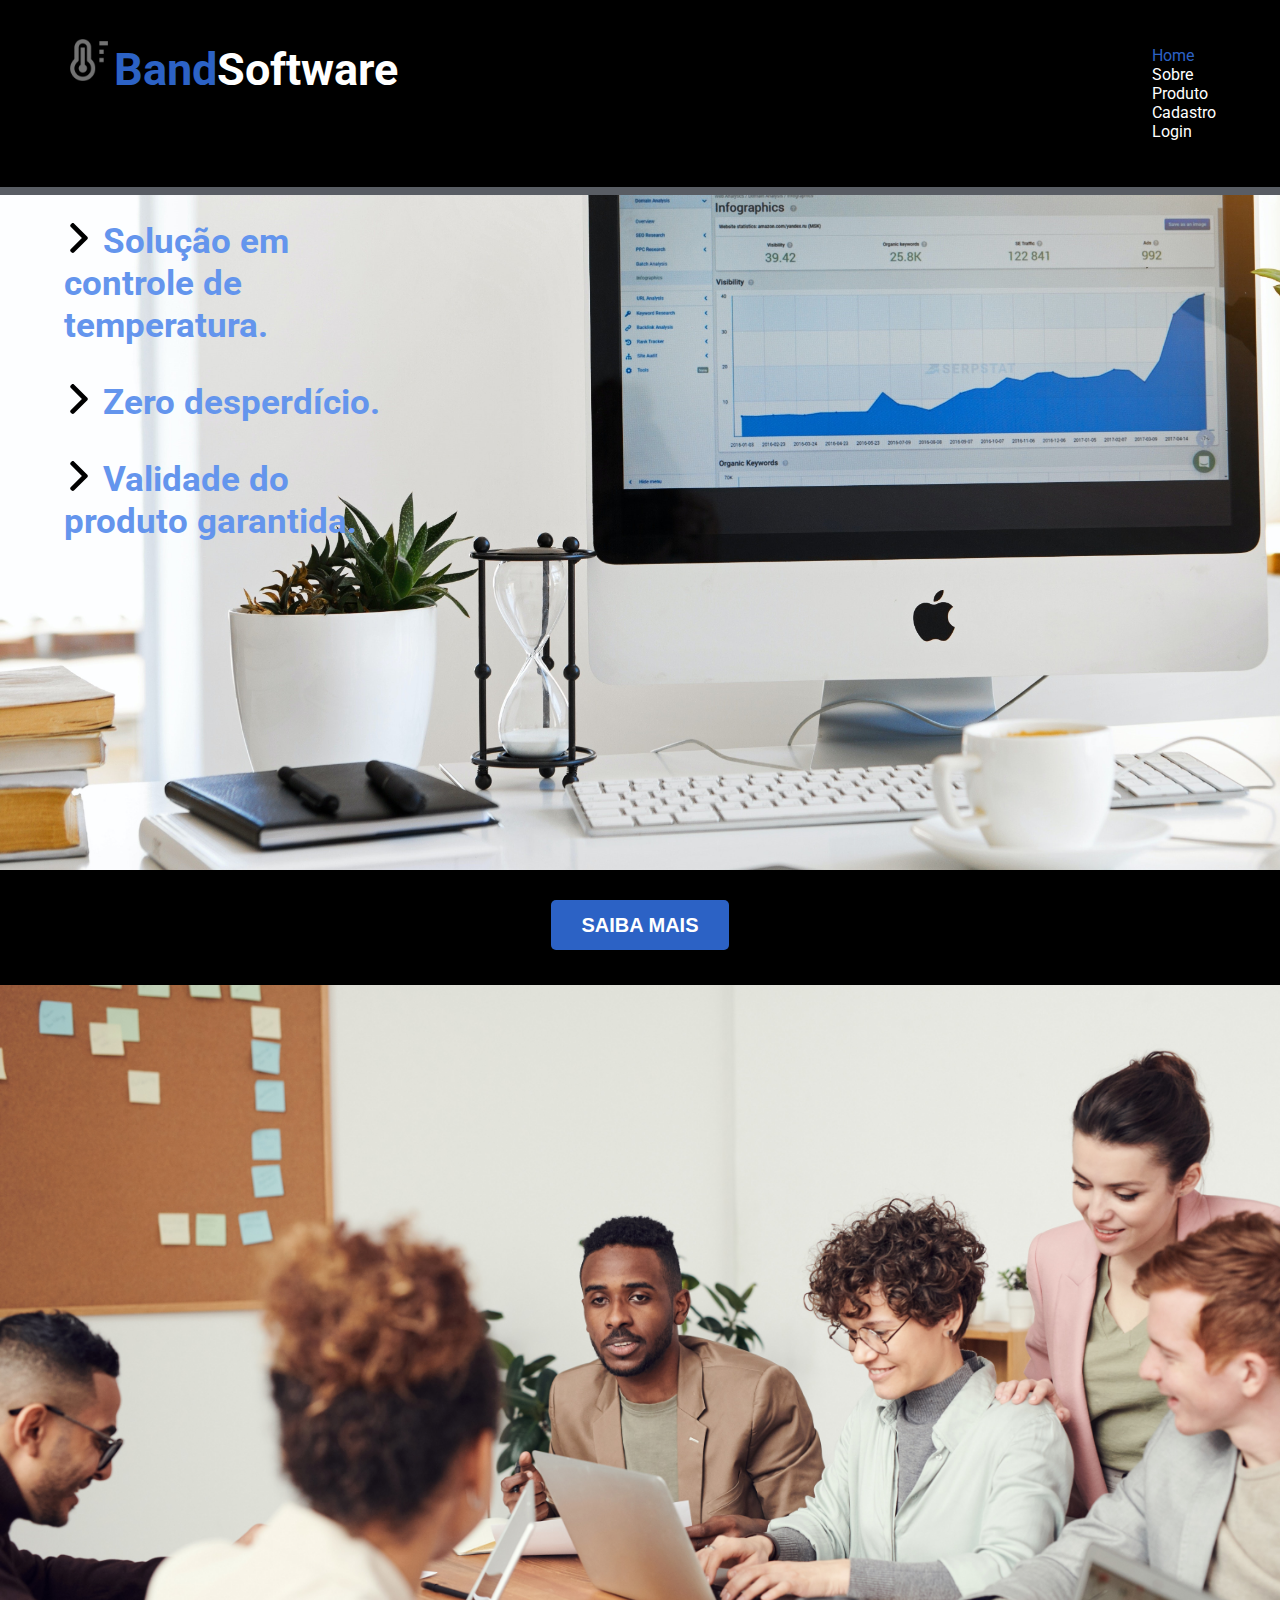
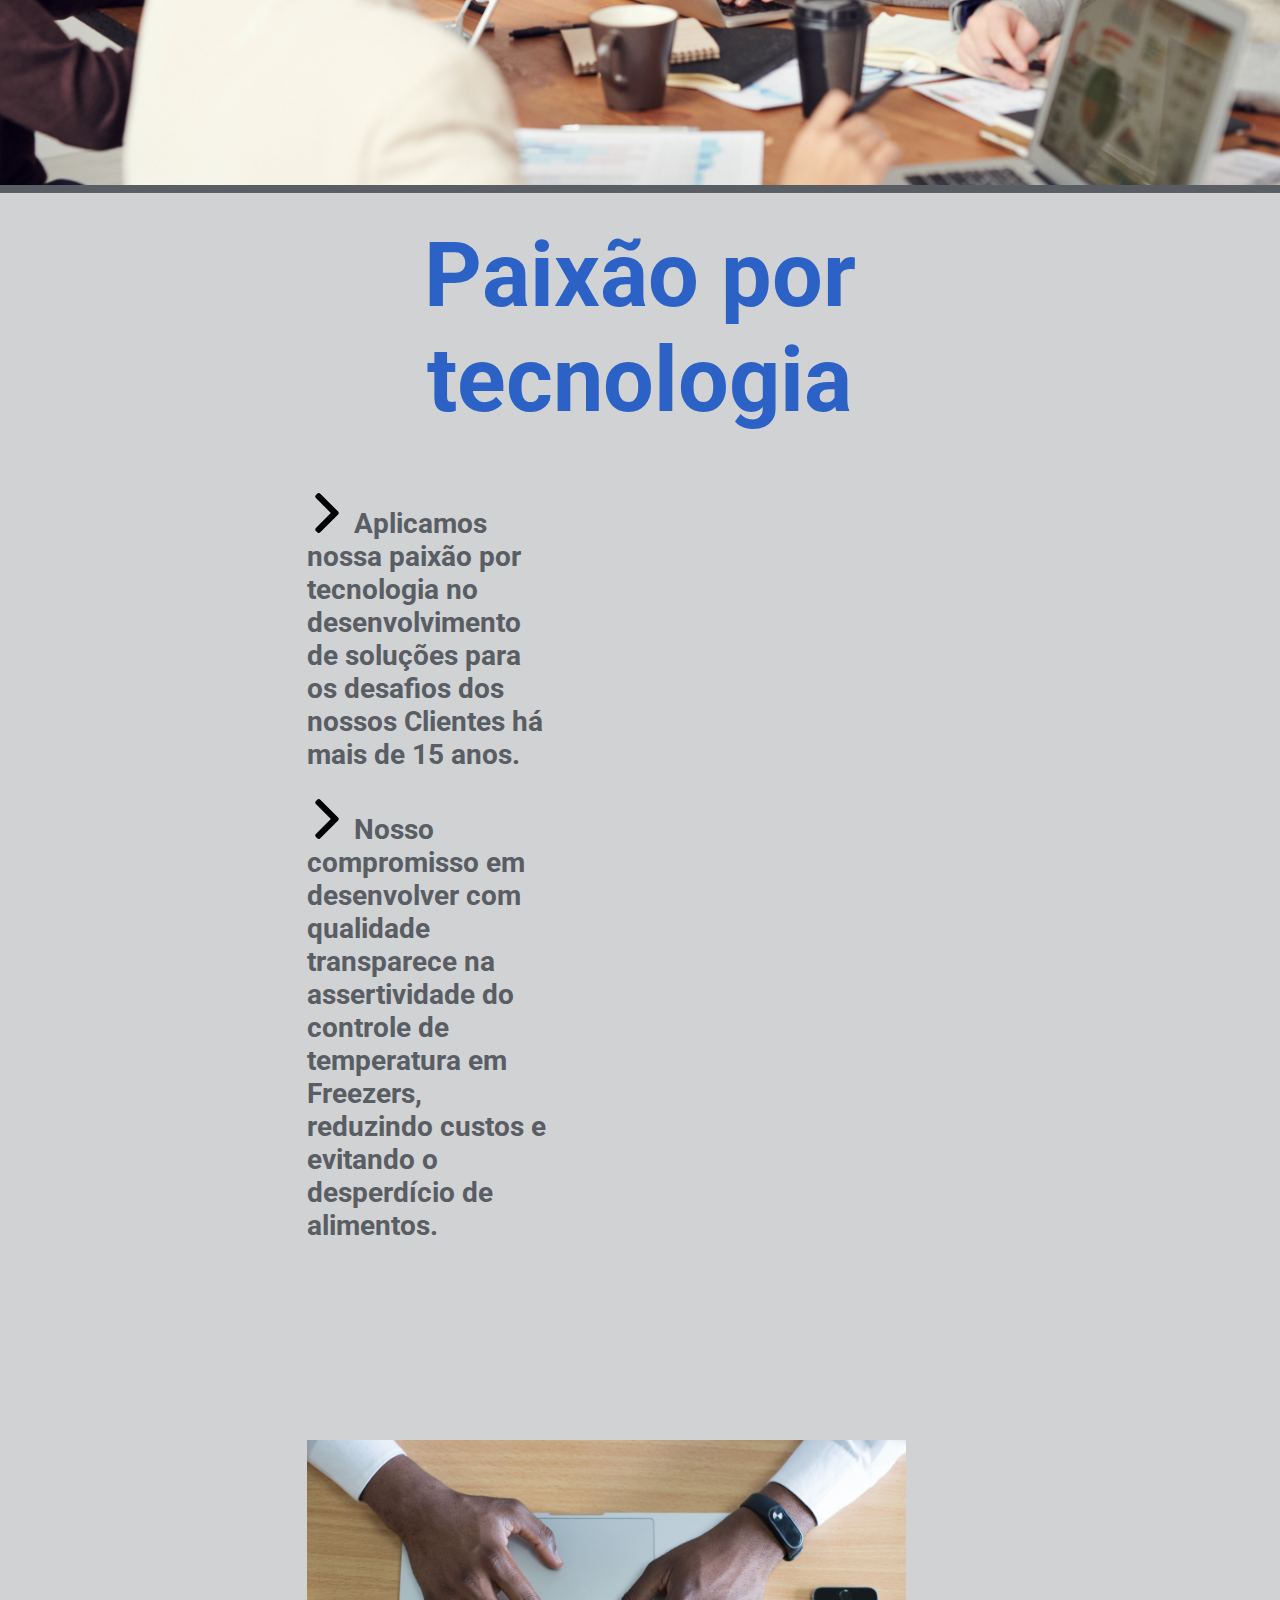
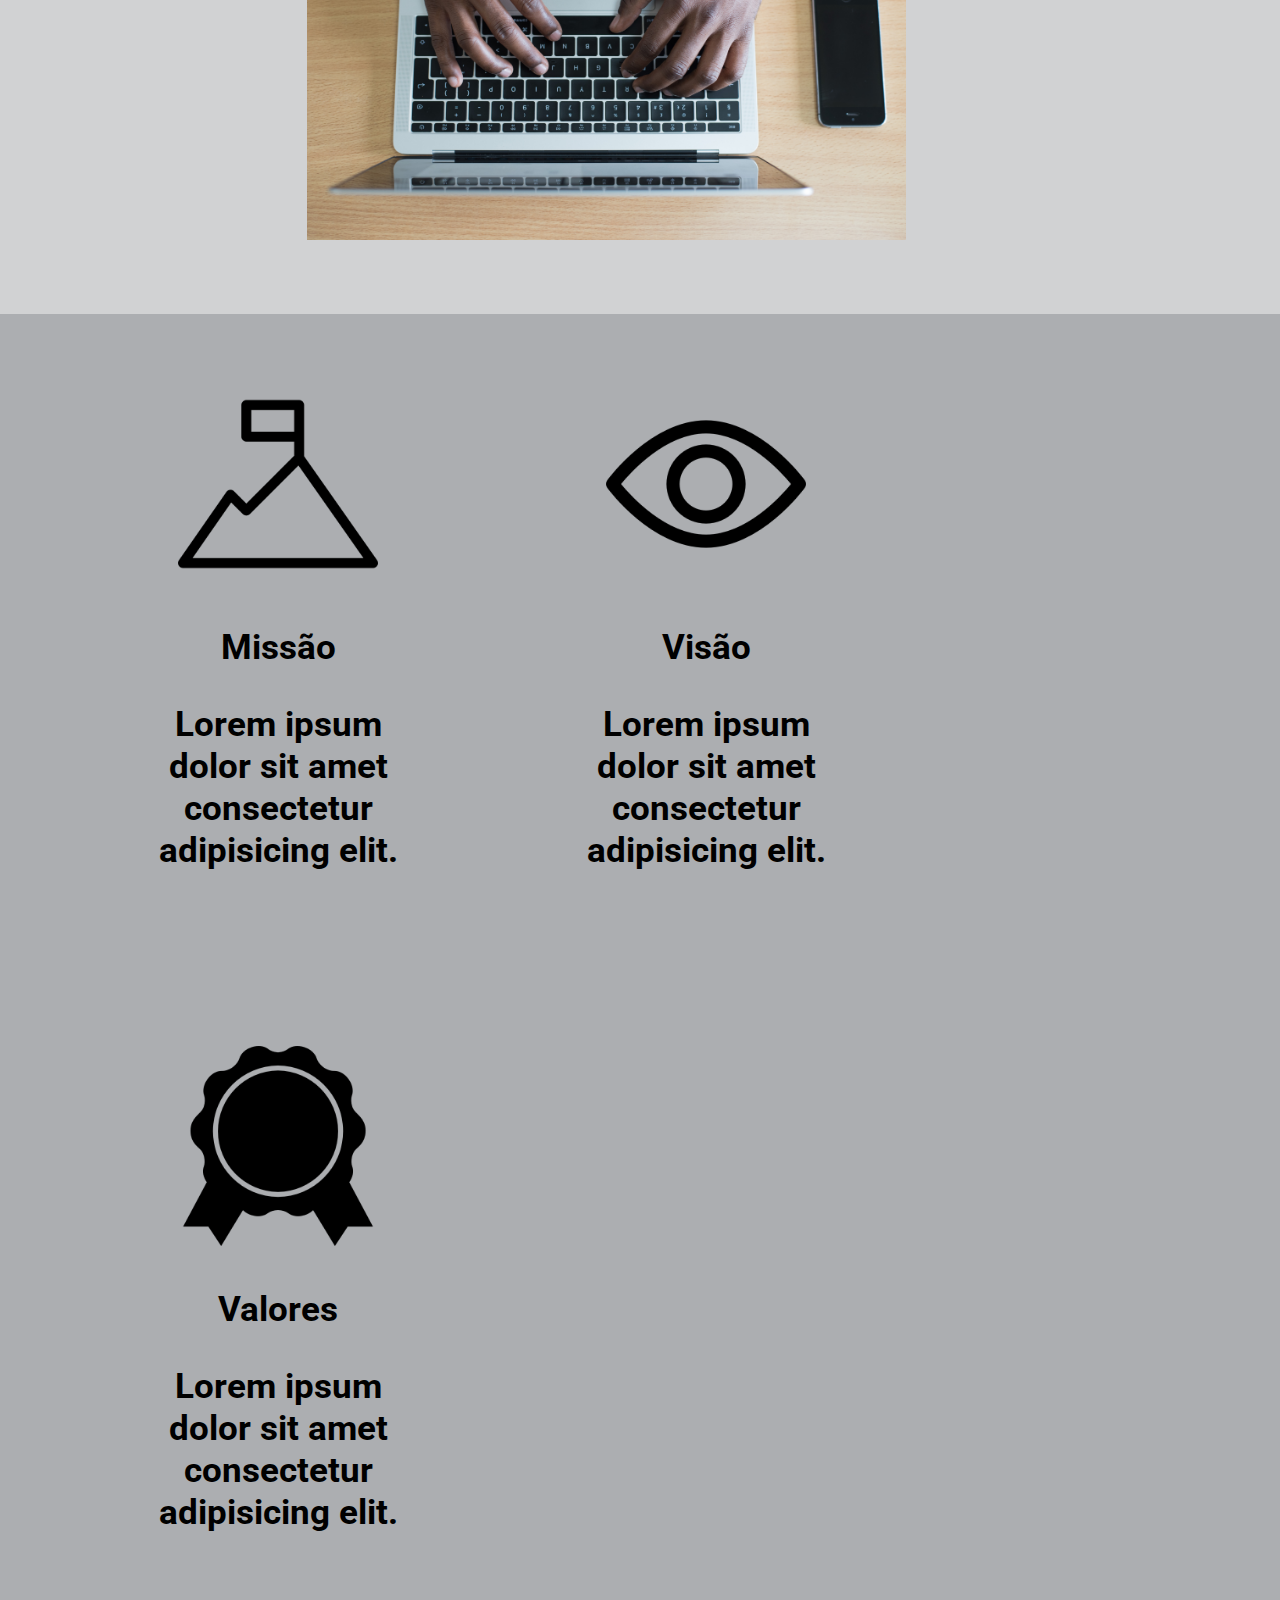
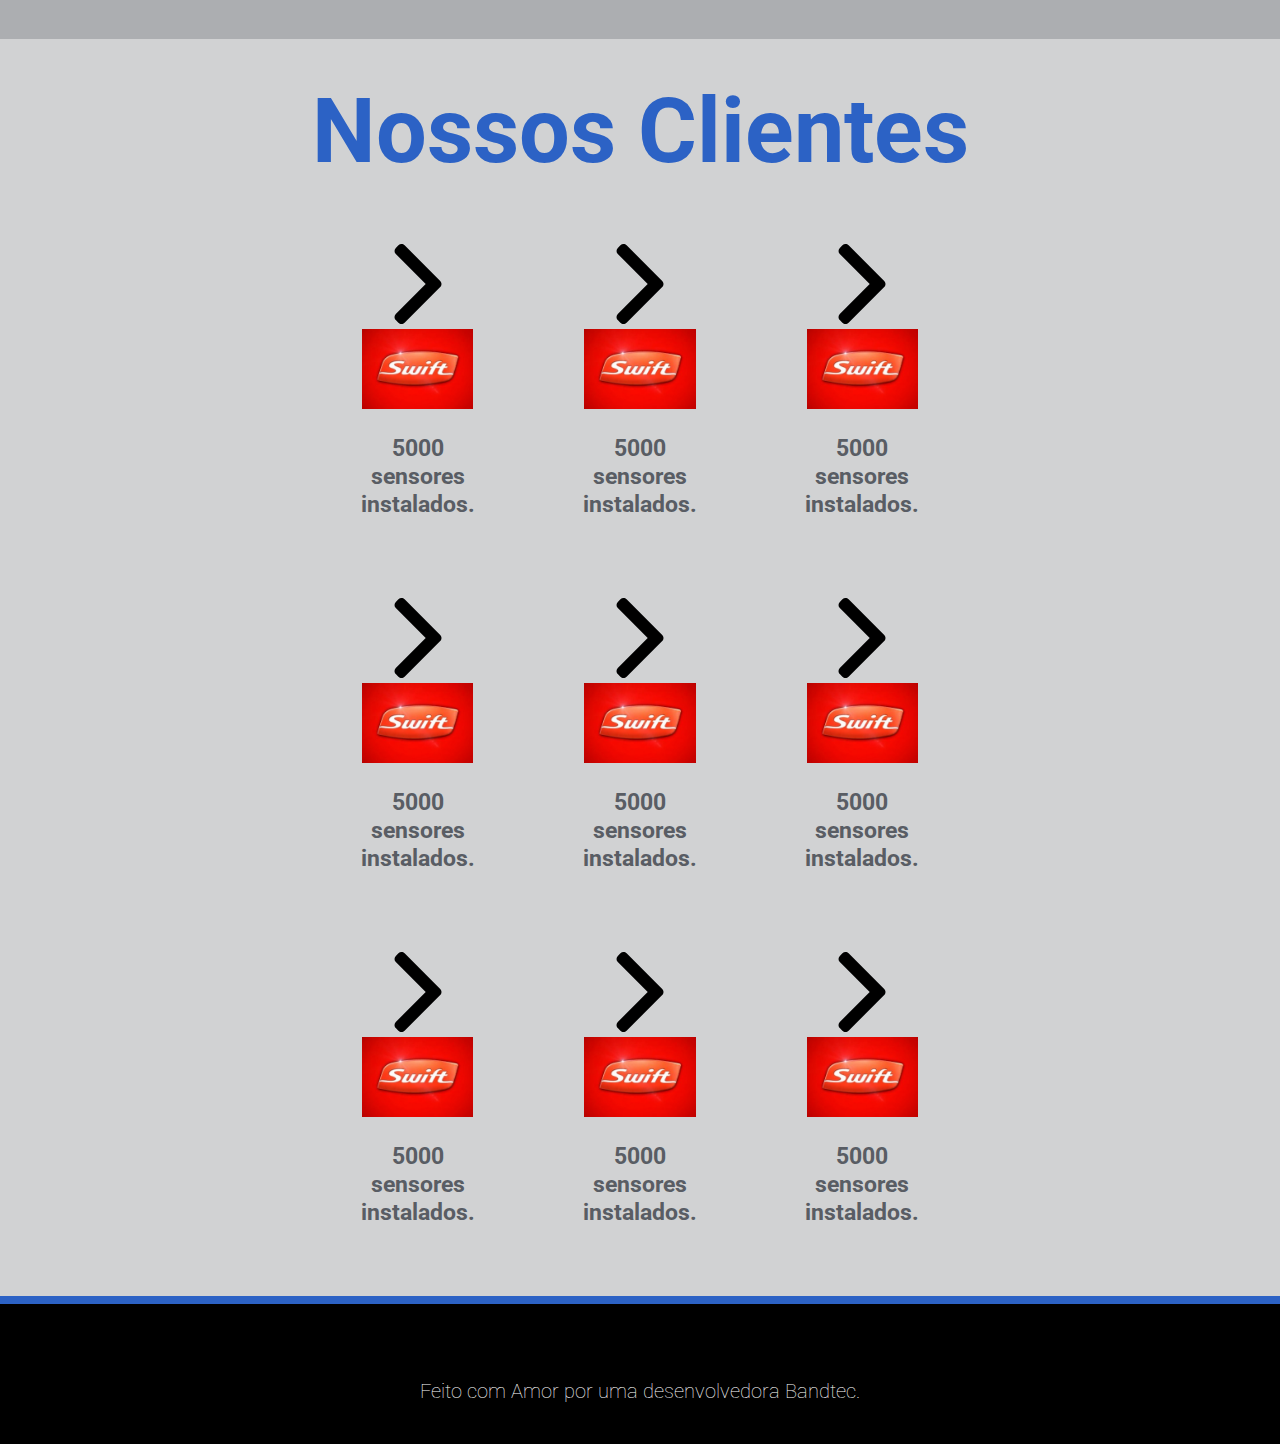
<file: Site + desafio/index.html>
<!DOCTYPE html>
<html lang="en">

<head>
    <meta charset="UTF-8">
    <meta name="viewport" content="width=device-width, initial-scale=1.0">
    <title>BandSoftware</title>
    <link rel="stylesheet" href="./css/estilo.css">
    <!-- ctrl + espaço para já selecionar arquivo css-->
    <!-- https://webaim.org/resources/contrastchecker/ - checar o contraste-->
</head>

<body>

    <div class="header">

        <div class="container">
            <!-- Respiro laterais - sessão vertical -->

            <h1 class="titulo"><img src="imgs/logo.png" alt="logo empresa"><span class="destaque">Band</span>Software
            </h1>

            <ul class="navbar">

                <li>
                    <a href="#banner">
                        <span class="destaque">Home</span>
                    </a>
                </li>


                <li>
                    <a href="#secao-sobre">
                        Sobre
                    </a>
                </li>

                <li>Produto</li>
                <li>Cadastro</li>
                <li>
                    <a href="login.html">
                        Login

                    </a>

                </li>
            </ul>
        </div>

    </div>

    <div class="banner" id="banner">
        <!--JUMBO TRON -->
        <div class="container">

            <div class="titulo-intro">

                <h3>
                    <img src="imgs/seta.svg" alt="icone seta"> Solução em controle
                    de temperatura.
                </h3>

                <h3>
                    <img src="imgs/seta.svg" alt="icone seta"> Zero desperdício.
                </h3>

                <h3>
                    <img src="imgs/seta.svg" alt="icone seta"> Validade do produto garantida.
                </h3>

            </div>

        </div>
    </div>


    <div class="saiba-mais">
        <div class="container">
            <button>Saiba Mais</button>
        </div>
    </div>


    <div class="sobre" id="secao-sobre">

        <div class="imagem-1"></div>

        <div class="container">

            <div class="div-total-sobre">

                <p class="sobre-titulo-2">Paixão por tecnologia</p>

                <div class="seta"></div>
                <div class="sobre-texto">
                    <p><img src="imgs/seta.svg" alt="icone seta"> Aplicamos nossa paixão por tecnologia no
                        desenvolvimento de soluções para os
                        desafios dos nossos Clientes há mais de 15 anos.</p>
                    <p><img src="imgs/seta.svg" alt="icone seta"> Nosso compromisso em desenvolver
                        com qualidade transparece na assertividade do controle de temperatura em Freezers, reduzindo
                        custos e evitando o desperdício de alimentos.
                    </p>
                </div>
                <div class="sobre-imagem">
                    <img src="imgs/imagem-sobre.jpg" alt="icone valores">
                </div>
            </div>

        </div>
    </div>


    <div class="box">
        <div class="container">
            <div class="box-total">
                <div class="box-item">
                    <img src="imgs/missao.png" alt="icone missão">
                    <h3 class="box_titulo">Missão</h3>
                    <h3>Lorem ipsum dolor sit amet
                        consectetur adipisicing elit. </h3>
                </div>

                <div class="box-item">
                    <img src="imgs/visao.png" alt="icone visão">
                    <h3 class="box_titulo">Visão</h3>
                    <h3>Lorem ipsum dolor sit amet
                        consectetur adipisicing elit.
                        </3>
                </div>

                <div class="box-item">
                    <img src="imgs/valores.png" alt="icone valores">
                    <h3 class="box_titulo">Valores</h3>
                    <h3>Lorem ipsum dolor sit amet
                        consectetur adipisicing elit. </h3>
                </div>

            </div>

        </div>
    </div>

    <div class="clientes">
        <div class="container">
            <div class="div-total-clientes">

                <p>Nossos Clientes</p>

                <div class="box-item-cliente-div-1">
                    <div class="box-item-cliente">
                        <img src="imgs/seta.svg" alt="seta"><img src="imgs/swift.jpg" alt="logo swift">
                        <h3>5000 sensores instalados.</h3>
                    </div>

                    <div class="box-item-cliente">
                        <img src="imgs/seta.svg" alt="seta"><img src="imgs/swift.jpg" alt="logo swift">
                        <h3>5000 sensores instalados.</h3>
                        </3>
                    </div>

                    <div class="box-item-cliente">
                        <img src="imgs/seta.svg" alt="seta"><img src="imgs/swift.jpg" alt="logo swift">
                        <h3>5000 sensores instalados.</h3>
                    </div>
                </div>

                <div class="box-item-cliente-div-1">
                    <div class="box-item-cliente">
                        <img src="imgs/seta.svg" alt="seta"><img src="imgs/swift.jpg" alt="logo swift">
                        <h3>5000 sensores instalados.</h3>
                    </div>

                    <div class="box-item-cliente">
                        <img src="imgs/seta.svg" alt="seta"><img src="imgs/swift.jpg" alt="logo swift">
                        <h3>5000 sensores instalados.</h3>
                        </3>
                    </div>

                    <div class="box-item-cliente">
                        <img src="imgs/seta.svg" alt="seta"><img src="imgs/swift.jpg" alt="logo swift">
                        <h3>5000 sensores instalados.</h3>
                    </div>

                </div>

                <div class="box-item-cliente-div-3">
                    <div class="box-item-cliente">
                        <img src="imgs/seta.svg" alt="seta"><img src="imgs/swift.jpg" alt="logo swift">
                        <h3>5000 sensores instalados.</h3>
                    </div>

                    <div class="box-item-cliente">
                        <img src="imgs/seta.svg" alt="seta"><img src="imgs/swift.jpg" alt="logo swift">
                        <h3>5000 sensores instalados.</h3>
                        </3>
                    </div>

                    <div class="box-item-cliente">
                        <img src="imgs/seta.svg" alt="seta"><img src="imgs/swift.jpg" alt="logo swift">
                        <h3>5000 sensores instalados.</h3>
                    </div>

                </div>

            </div>

        </div>
    </div>

    <div class="footer">
        <div class="container">

            <h4>Feito com Amor por
                <a href="https://github.com/BiaMorettiniIorio">
                    uma desenvolvedora Bandtec.
                </a>
            </h4>
        </div>
    </div>

    <!-- lista não ordenada - ul - aparece com bolinhas
            <ul>
            <li>cama</>
            <li>abajur</>
            </ul>
            
            lista ordenada - ordem definida - ol - aparece com números
            <ol> 
                <li> abre os olhos </li> list item
                <li> abre os olhos </li> list item
            </ol>
    
            li* número cria já quantas li quiser.-->



</body>

</html>
</file>
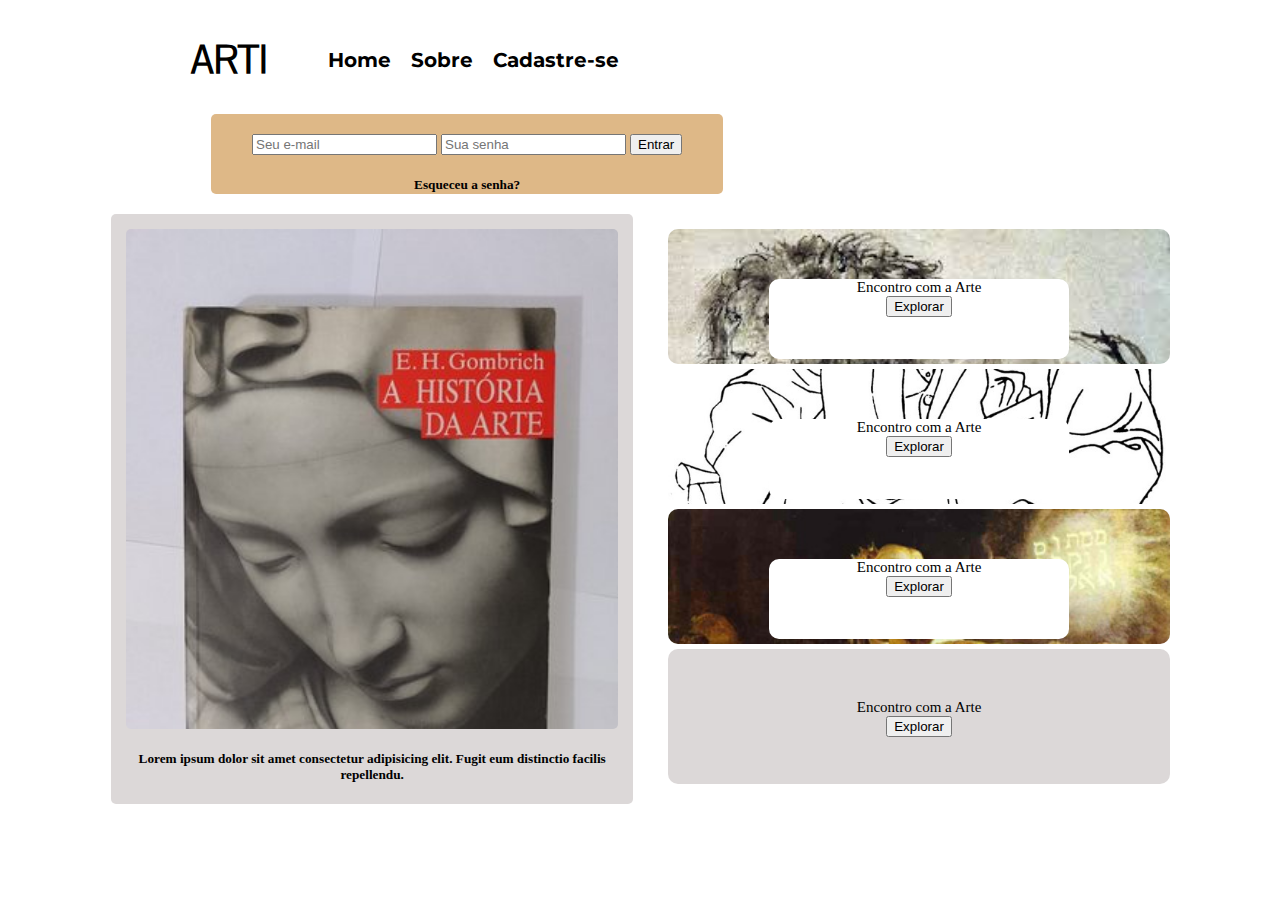
<file: projeto-individual/Site/index.html>
<!DOCTYPE html>
<html lang="en">
<head>
    <meta charset="UTF-8">
    <meta name="viewport" content="width=device-width, initial-scale=1.0">
    <title>Arti</title>
    <link rel="stylesheet" href="style.css">
</head>
<body>
    
    <div class="header">
        <div class="container">
            <div class="header-navbar-titulo">
                <h1 class="titulo">ARTI</h1>
                <ul class="navbar">
                    <li>
                        Home
                    </li>
                    <li>
                        Sobre
                    </li>
                    <li>
                        Cadastre-se
                    </li>
                </ul>
            </div>

            <div class="login">
                <div class="container">
                    <form class="form" action="">
                        <input type="text" name="" placeholder= "Seu e-mail" id="email">
                        <input type="text" name="" placeholder= "Sua senha" id="senha">
                        <button>Entrar</button>
                        <h5>Esqueceu a senha?</h5>
                    </form>
                </div>
            </div>
        </div> 
    </div>

    <div class="centro">
        <div class="container">
            <div class="box-1">
                <div class="box-1-img"></div>
                <h5>Lorem ipsum dolor sit amet consectetur 
                      adipisicing elit. Fugit eum distinctio
                      facilis repellendu.
                </h5>
            </div>
            <div class="box-2">
                <div class="mini-box-1">
                    <div class="titulo-1">
                        <div class="reportagem-1">Encontro com a Arte</div>
                        <button>Explorar</button>
                    </div>
                </div>
                <div class="mini-box-2">
                    <div class="titulo-1">
                        <div class="reportagem-1">Encontro com a Arte</div>
                        <button>Explorar</button>
                    </div>
                </div>
                <div class="mini-box-3">
                    <div class="titulo-1">
                        <div class="reportagem-1">Encontro com a Arte</div>
                        <button>Explorar</button>
                    </div>
                </div>
                <div class="mini-box-4">
                    <div class="titulo-2">
                        <div class="reportagem-1">Encontro com a Arte</div>
                        <button>Explorar</button>
                    </div>
                </div>
            </div>
        </div>
    </div>
</body>
</html>
</file>
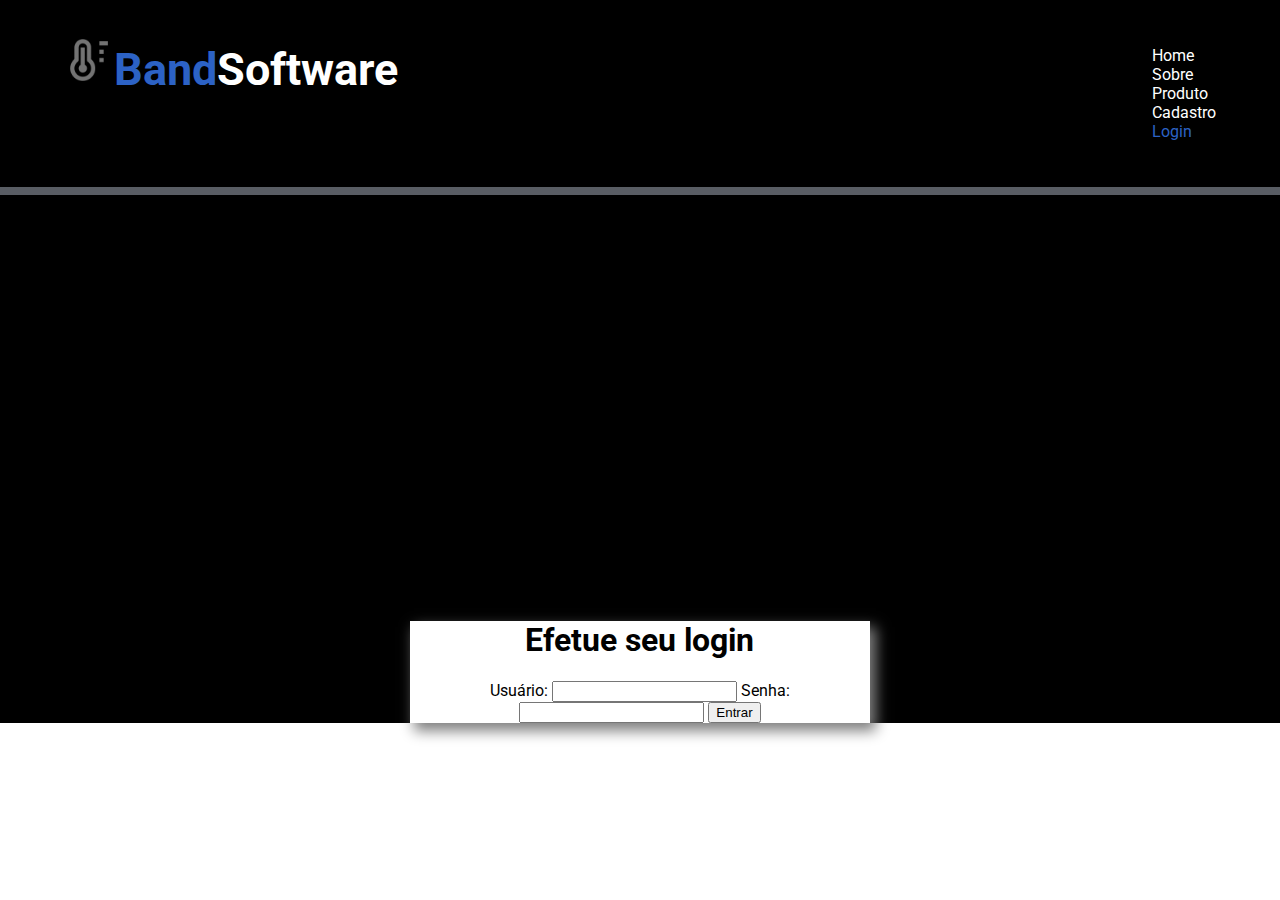
<file: Site + desafio/login.html>
<!DOCTYPE html>
<html lang="en">
<head>
    <meta charset="UTF-8">
    <meta name="viewport" content="width=device-width, initial-scale=1.0">
    <title>Login | BandSoftware</title>
    <!--Referencia-->
    <link rel="stylesheet" href="css/estilo.css">
</head>
<body>
    <div class="header">

       <div class="container">
         

            <h1 class="titulo"><img src="imgs/logo.png" alt="logo empresa"><span class="destaque">Band</span>Software
            </h1>

            <ul class="navbar">
                <a href="#banner">
                    <li>Home</span></li>
                </a>
                <a href="#secao-sobre">
                    <li>Sobre</li>
                </a>
                <li>Produto</li>
                <li>Cadastro</li>
                <li><span class="destaque">Login</li>
            </ul>
        </div>

    </div>


    <div class="pag-login">
        <div class="container">
            <div class="box-login">
                <h1>Efetue seu login</h1>
                <form action="">

                    Usuário:
                    <input type="text" name="login">
                    Senha:
                    <input type="password" name="password">
                    <button>Entrar</button>
                </form>
            </div>
        </div>
    </div>

</body>
</html>
</file>
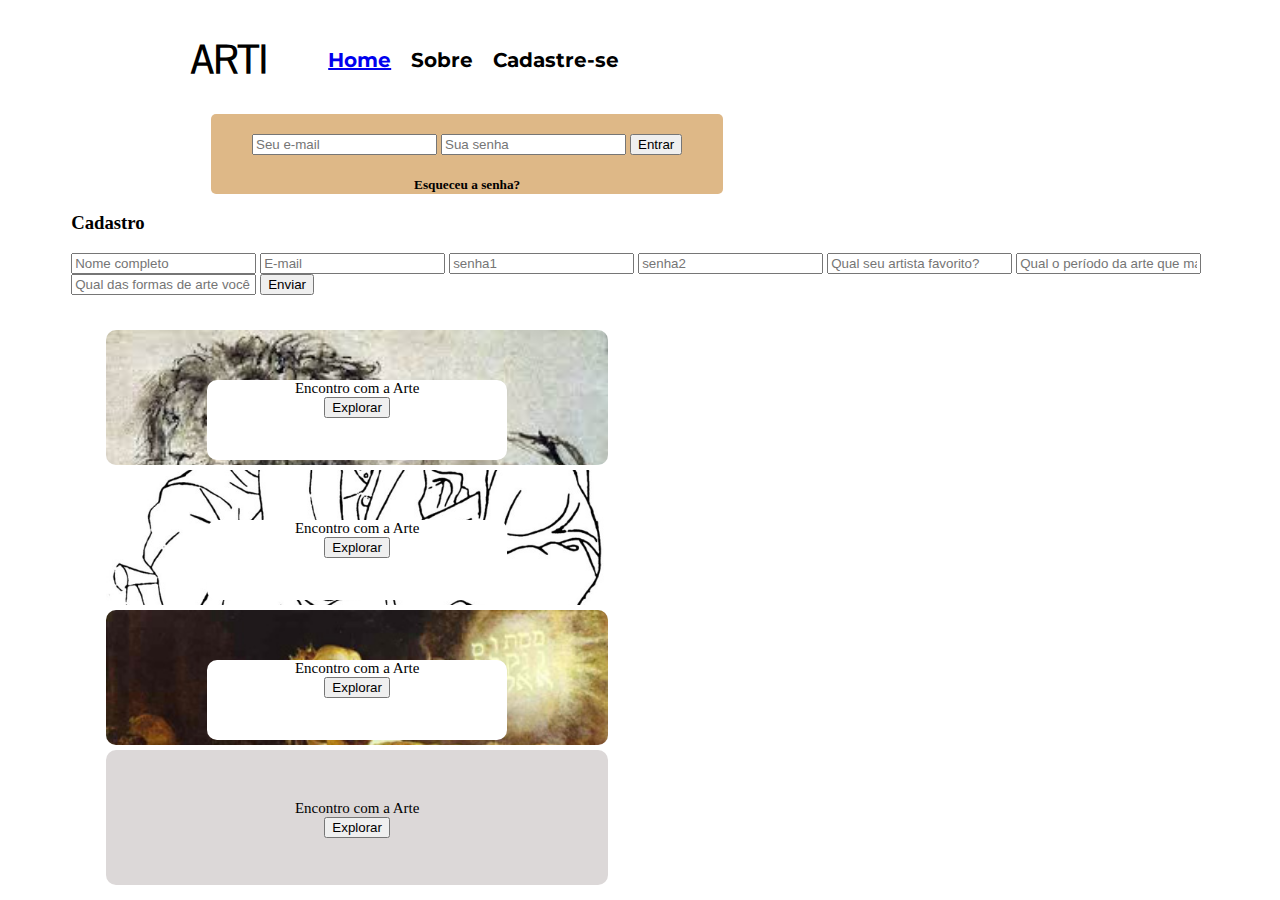
<file: projeto-individual/Site/cadastro.html>
<!DOCTYPE html>
<html lang="en">
<head>
    <meta charset="UTF-8">
    <meta name="viewport" content="width=device-width, initial-scale=1.0">
    <title>Arti</title>
    <link rel="stylesheet" href="style.css">
</head>
<body>
    
    <div class="header">
        <div class="container">
            <div class="header-navbar-titulo">
                <h1 class="titulo">ARTI</h1>
                <ul class="navbar">
                    <li> <a href="index.html">Home</a></li>
                    <li>Sobre</li>
                    <li>Cadastre-se</li>
                </ul>
            </div>

            <div class="login">
                <div class="container">
                    <form class="form" action="">
                        <input type="text" name="" placeholder= "Seu e-mail" id="email">
                        <input type="text" name="" placeholder= "Sua senha" id="senha">
                        <button>Entrar</button>
                        <h5>Esqueceu a senha?</h5>
                    </form>
                </div>
            </div>
        </div> 
    </div>

    <div class="centro">
        <div class="container">
            <div class="box-cadastro">
                <form class="cadastro" action="">
                    <h3>Cadastro</h3>
                    <input class="input-cadastro" type="text" placeholder="Nome completo" id="nome">
                    <input class="input-cadastro" type="text" placeholder="E-mail" id="email">
                    <input class="input-cadastro" type="text" placeholder="senha1" id="senha1">
                    <input class="input-cadastro" type="text" placeholder="senha2" id="senha2">
                    <input class="input-cadastro" type="text" placeholder="Qual seu artista favorito?" id="artista">
                    <input class="input-cadastro" type="text" placeholder="Qual o período da arte que mais te inspira?" id="arte">
                    <input class="input-cadastro" type="text" placeholder="Qual das formas de arte você se interessa?" id="forma">
                    <button class="botao-cadastro" >Enviar</button>
                </form>
            </div>
            <div class="box-2">
                <div class="mini-box-1">
                    <div class="titulo-1">
                        <div class="reportagem-1">Encontro com a Arte</div>
                        <button>Explorar</button>
                    </div>
                </div>
                <div class="mini-box-2">
                    <div class="titulo-1">
                        <div class="reportagem-1">Encontro com a Arte</div>
                        <button>Explorar</button>
                    </div>
                </div>
                <div class="mini-box-3">
                    <div class="titulo-1">
                        <div class="reportagem-1">Encontro com a Arte</div>
                        <button>Explorar</button>
                    </div>
                </div>
                <div class="mini-box-4">
                    <div class="titulo-2">
                        <div class="reportagem-1">Encontro com a Arte</div>
                        <button>Explorar</button>
                    </div>
                </div>
            </div>
        </div>
    </div>
</body>
</html>
</file>
<file: Site + desafio/css/estilo.css>
@import url('https://fonts.googleapis.com/css2?family=Roboto:wght@700&display=swap');

body {
    font-family: 'Roboto', sans-serif;
    /*Coloca arial primeiramente, se não tiver vai colocar helvetica. Caso não tiver,
    entra com o sans-serif,ou seja, tira a serifa, perninha*/
    margin:0; 
}


.header{
    background-color: black;
    color:white;
    overflow: auto; /* faz com que o tamanho sempre se ajuste */
    border-bottom: 8px solid rgb(89, 93, 100);
    /*três atributos: espessura, como é(sólida, pontinhos, tracejada) e cor*/
    padding-top: 30px;
    padding-bottom: 30px;
    /*padding: 30px 0 30px 0 - sentido horário*/
    position: fixed;
    width: 100%;
    margin-bottom: 50px;

}

.header img {
    height: 50px;
 
}

/*Scroll*/
webkit-scrollbar-track {
    background-color: #f4f4f4;
}
::-webkit-scrollbar {
    width: 10px;
    background: black;
}
::-webkit-scrollbar-thumb {
    background:rgb(44, 98, 197);
}

.container {
    width: 90%;
    margin: auto;
    
}

.navbar {
    list-style: none;/*tirar as bolinhas no caso de lista não ordenada*/
    float: right;
    overflow: auto;
}

.titulo {
    margin: 0; 
    float: left;
    padding-top: 5px;
    font-size: 45px;
    
}

.header .navbar ul {
    
    margin-left: 10px;
    text-transform: uppercase;/*transforma o texto, nesse caso, para letras maiúsculas*/
    display: inline-block;
    font-size: 24px;

}


.destaque {
    color: rgb(44, 98, 197);
}


/* BANNER */

.banner {
    background-color: coral;
    background-image: url(../imgs/intro.jpg);
    background-repeat: no-repeat;
    background-size: cover; /*auto:sem mexer.  contain: maximo sem distorcer. 
    cover: coloca na largura total independente da distorção.*/
    height: 870px;

}


.banner img {
     height: 600px;
}


.titulo-intro {
    margin-top: 180px; 
    float: left;
    padding-top: 5px;
    font-size: 30px;
    color: cornflowerblue;
    width: 30%;
    text-align: left;
    border-radius: 10px;
}

.titulo-intro img {
    height: 30px;

}

.saiba-mais button {
    border: 0;
    background-color: rgb(44, 98, 197);
    color: white;
    text-transform: uppercase;
    padding: 10px 30px;
    margin-top: 30px;
    border-radius: 5px;
    font-size: 20px;
    font-weight: bold;
    height: 50px;
}

.saiba-mais {
    text-align: center;
     background-color: black;
    height: 115px;

    
}


/* MISSÃO VISÃO VALORES*/

.box img {
    height: 200px;
   
}

.box {
    overflow: auto;
    background-color: rgb(172, 174, 177);

}

.box-item {
    float: left;
    text-align: center;
    width: 25%;
    padding: 70px;
    font-size: 30px;
    font-weight: bold;
    color: black;

}


/*SOBRE*/

.div-total-sobre {
    background-color:rgb(209, 210, 211);
    overflow: auto;
    align-items: center;
    width: 70%;
    margin: auto;
     

    
}

.sobre {
    overflow: auto;
    background-color: rgb(209, 210, 211);
    align-items: center;


}

.sobre img {
    height: 40px;
   
}

.imagem-1 {
    background-color: coral;
    background-image: url(../imgs/time.jpg);
    background-repeat: no-repeat;
    background-size: cover; /*auto:sem mexer.  contain: maximo sem distorcer. 
    cover: coloca na largura total independente da distorção.*/
    height: 800px;
    width: 100%;
    border-bottom: 8px solid rgb(89, 93, 100);
    
}


.sobre-titulo-2 {
    text-align: center;
    color: rgb(44, 98, 197);
    font-size: 90px;
    font-weight: bold;
    margin: 0;
    margin-top: 30px;
   
 }
 

.sobre-texto {
    float: left;
    text-align: center;
    width: 30%;
    padding: 20px;
    text-align: left;
    font-weight: bold;
    padding: 60px 70px 70px 70px;
    
}


.sobre-texto p {
    color: rgb(89, 93, 100);
    font-size: 28px;
    margin-top: 0;
    
}

.sobre-imagem img{
    height: 400px;
    padding: 100px 70px 70px 70px;
}

.sobre-imagem {
    float: left;
    text-align: center;
   
}


/*CLIENTES*/
.clientes {
    background-color: rgb(209, 210, 211);
}

.clientes img{
    height: 80px;
   
}

.div-total-clientes {
    width: 60%;
    margin: auto;
    text-align: center;
    padding-bottom: 30px;

}

.div-total-clientes p {
    margin: 0;
    padding-top: 40px;
    margin-bottom: 20px;
    text-align: center;
    color: rgb(44, 98, 197);
    font-size: 90px;
    font-weight: bold;

}

.box-item-cliente-div-1 {
    display: inline-block;
    margin: 0;
}

.box-item-cliente-div-2 {
    display: inline-block;
    margin: 0;
}


.box-item-cliente-div-3 {
    display: inline-block;
    margin: 0;
}

.box-item-cliente {
    font-size: 20px;
    font-weight: bold;
    color: rgb(89, 93, 100);
    align-items: center;
    text-align: center;
    padding-top: 25px;
    width: 20%;
    padding: 40px;
    display: inline-block;
   
  
}

.box-item-cliente h3 {
    margin: 0;
    margin-top: 20px;
    
}


/*FOOTER*/

.footer {
    text-align: center;
    align-content: center;
    background-color: black;
    height: 140px;
    border-top: 8px solid  rgb(44, 98, 197);
    overflow: auto;

    
}

footer h4 {
    text-decoration: none;
     color: white;
    
}

.footer h4 {
    margin: 0;
    font-weight: 100;
    color: white;
    margin-top: 25px;
    margin-bottom: 30px;
    font-size: 20px;
    padding-top: 40px;
}

/*09-04*/
a {
    text-decoration: none;
    color: white;
   
}

a:hover {
    transition: 0.7s;
    color:  rgb(44, 98, 197);
}

/*estilo login*/

.pag-login{
    background-color: black;
    padding-top: 600px;

}

.box-login {
    width: 40%;
    background-color: white;
    margin: auto;
    text-align: center;
    box-shadow: 5px 7px 13px 1px grey;
}
</file>
<file: projeto-individual/Site/style.css>
@import url('https://fonts.googleapis.com/css2?family=Pavanam&display=swap');
@import url('https://fonts.googleapis.com/css2?family=Montserrat:wght@600&family=Pavanam&display=swap');

.body{
    margin: 0;
    font-family: 'Pavanam', sans-serif;

}

.header{
    overflow: auto;
    width: 100%;
    margin:auto;
   
}

.header .navbar li {
    float: left;
    margin-left: 20px;
    font-size: 20px;
    margin-top: 20px;
    font-weight: bold;
    font-family: 'Montserrat', sans-serif;

}


.navbar{
    list-style: none;
    float: left;
    overflow: auto;
    font-size: 20px;
    font-family: 'Pavanam', sans-serif;
}


.titulo{
  float: left;
  font-family: 'Pavanam', sans-serif;
  font-size: 40px;
  margin-left: 120px;
}

.header-navbar-titulo{
    display: flex;
    flex-direction: row;
    flex-wrap: wrap;
    justify-content: center;
    float: left;

}

.container{
    width: 90%;
    margin:auto;
}

.login{
    width: 45%;
    background-color: burlywood;
    float: left;
    height: 80px;
    margin-left: 140px;
    text-align: center;
    border-radius: 5px;
    
   
}

.form{
    margin-top: 20px;
}


.centro{
    overflow: auto;
    width: 100%;
}


.box-1{
    background-color: rgb(220, 216, 216);
    border-radius: 5px;
    width: 45%;
    height: 580px;
    margin-top: 20px;
    float: left;
    margin-left: 40px;
    overflow: auto;
    padding: 5px;
    text-align: center;
   
}

.box-1-img{
    background-image: url(imgs/arte.jpg);
    background-repeat:  no-repeat;
    background-size: 100%;
    height: 500px;
    border-radius: 5px;
    margin: 10px;
    
}

.box-2{
    /* background-color: rgb(220, 216, 216); */
    border-radius: 5px;
    width: 45%;
    margin-top: 30px;
    float: left;
    margin-left: 30px;
    overflow: auto;
   
}

.titulo-1{
    background-color: white;
    width: 300px;
    height: 80px;
    margin-top: 50px;
    border-radius: 10px;
    text-align: center;
    font-size: 15px;
  
}


.titulo-2{
    background-color: transparent;
    width: 300px;
    height: 80px;
    margin-top: 50px;
    border-radius: 10px;
    text-align: center;
    font-size: 15px;
  
}


.mini-box-1{
    background-image: url(imgs/rembrand.jfif);
    background-repeat:  no-repeat;
    background-size: 100%;
    /* background-position: center; */
    height: 135px;
    border-radius: 10px;
    margin: 5px;
    display: flex;
    flex-direction: row;
    flex-wrap: wrap;
    justify-content: center;

}

.mini-box-2{
    background-image: url(imgs/picasso.jpg);
    background-repeat:  no-repeat;
    background-size: 100%;
    /* background-position: center; */
    height: 135px;
    border-radius: 10px;
    margin: 5px;
    display: flex;
    flex-direction: row;
    flex-wrap: wrap;
    justify-content: center;


}

.mini-box-3{
    background-image: url(imgs/pintura.jpg);
    background-repeat:  no-repeat;
    background-size: 100%;
    /* background-position: center; */
    height: 135px;
    border-radius: 10px;
    margin: 5px;
    display: flex;
    flex-direction: row;
    flex-wrap: wrap;
    justify-content: center;


}

.mini-box-4{
    background-color: rgb(220, 216, 216);
    /* background-position: center; */
    height: 135px;
    border-radius: 10px;
    margin: 5px;
    display: flex;
    flex-direction: row;
    flex-wrap: wrap;
    justify-content: center;

   
}
</file>
